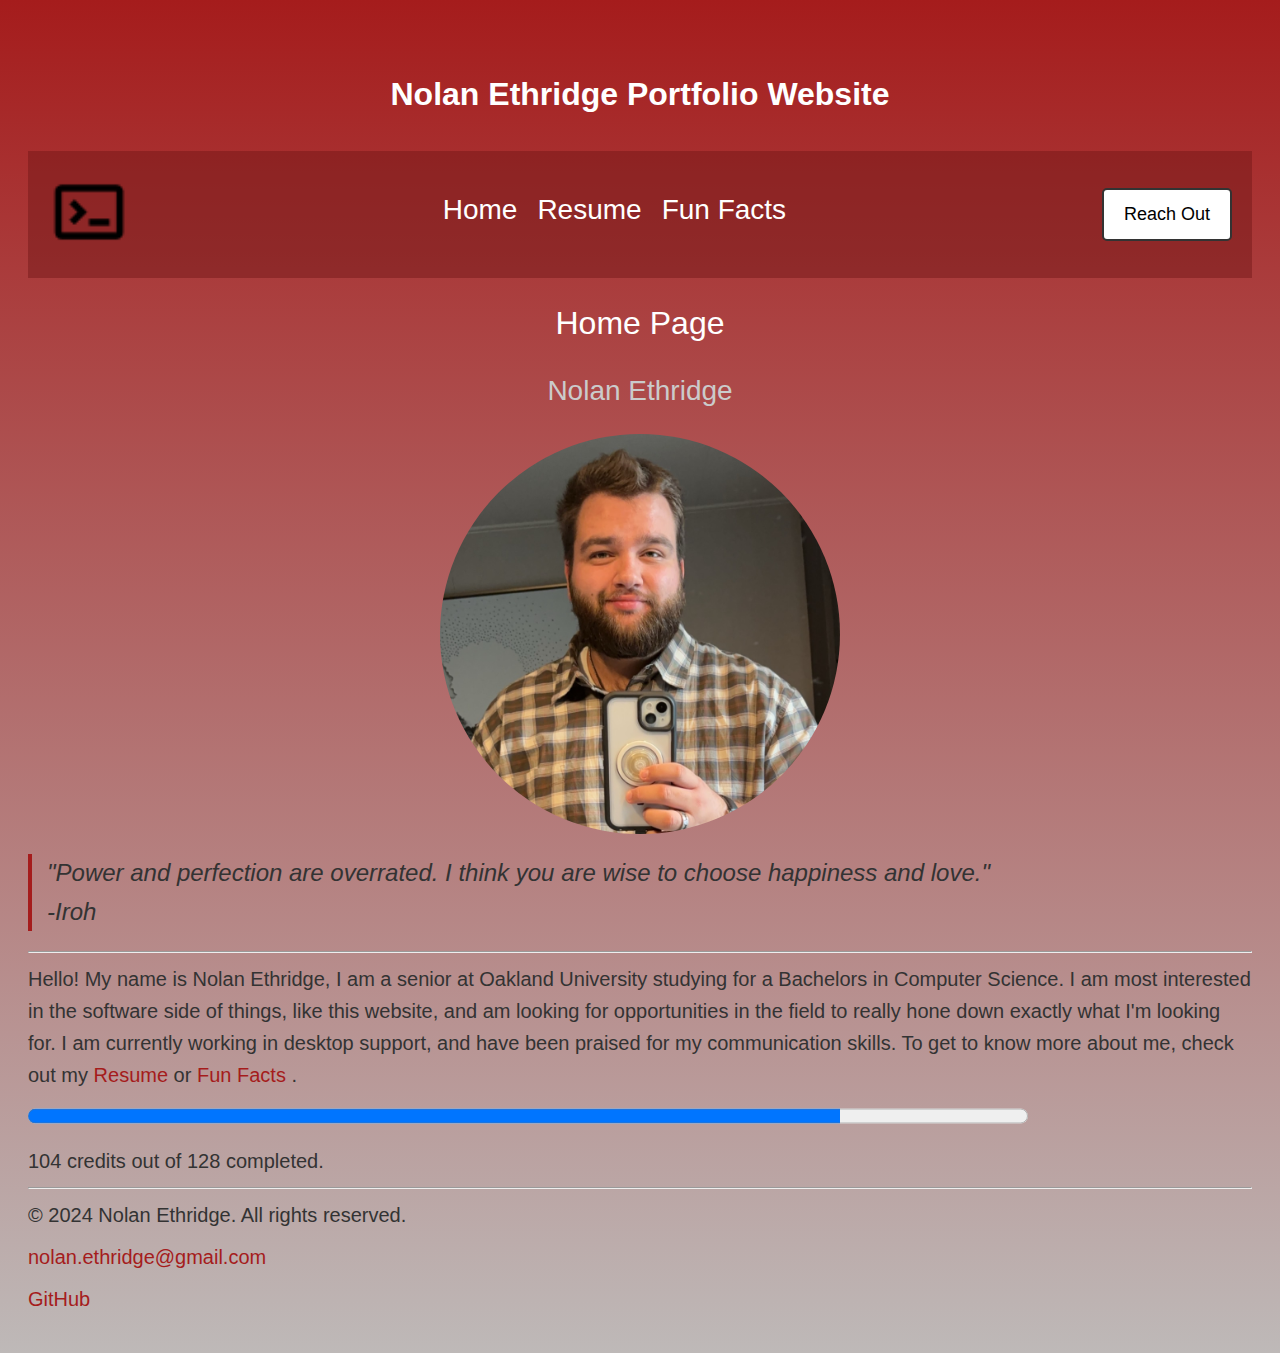
<file: index.html>
<!DOCTYPE html>
<html lang="en">
  <head>
    <!--favicon-->
    <link
      rel="icon"
      type="image/x-icon"
      href="assets/img/terminal-regular-24.png"
    />
    <title>Nolan Ethridge Portfolio Website</title>
    <!-- link css file-->
    <link rel="stylesheet" href="css/single_portfolio_style.css" />
  </head>
  <body>
    <header>
      <!--important headings-->
      <div class="title"><h1>Nolan Ethridge Portfolio Website</h1></div>
      <header class="navbar">
        <!--include below-->
        <!-- logo -->
        <div class="logo">
          <img src="./assets/img/terminal-regular-24.png" />
        </div>
        <nav class="navbar-center">
          <ul>
            <li><a href="./index.html">Home</a></li>
            <li><a href="html/my_resume.html">Resume</a></li>
            <li><a href="html/my_fun_facts.html">Fun Facts</a></li>
          </ul>

          <div class="contact-button">
            <a
              class="cta-button"
              href="https://www.linkedin.com/in/nolanethridge/"
              >Reach Out</a
            >
          </div>
        </nav>
      </header>
      <div class="title">Home Page</div>
      <div class="subtitle">Nolan Ethridge</div>
      <!--picture below-->
    </header>
    <div class="image-round">
      <img src="./assets/img/IMG_1335.jpg" alt="Photo of Nolan Ethridge" />
    </div>
    <blockquote>
      <!--quote-->
      "Power and perfection are overrated. I think you are wise to choose
      happiness and love."<br />-Iroh
    </blockquote>
    <hr />
    <!--line break after quote-->
    <!--about me section-->
    <p>
      Hello! My name is Nolan Ethridge, I am a senior at Oakland University
      studying for a Bachelors in Computer Science. I am most interested in the
      software side of things, like this website, and am looking for
      opportunities in the field to really hone down exactly what I'm looking
      for. I am currently working in desktop support, and have been praised for
      my communication skills. To get to know more about me, check out my
      <a href="html/my_resume.html">Resume</a
      ><!--link to resume-->
      or
      <a href="html/my_fun_facts.html">Fun Facts</a>
      <!--link to fun facts-->
      .
    </p>
    <!--progress bar-->
    <progress
      value="104"
      max="128"
      style="width: 1000px; height: 30px"
    ></progress>
    <p>104 credits out of 128 completed.</p>
    <footer>
      <!--copywrite section-->
      <hr />
      <!--line break for copywrite info-->
      <p>© 2024 Nolan Ethridge. All rights reserved.</p>
      <p>
        <a href="mailto:nolan.ethridge@gmail.com">nolan.ethridge@gmail.com</a>
      </p>
      <p><a href="https://github.com/nolaneth">GitHub</a></p>
    </footer>
  </body>
</html>
</file>
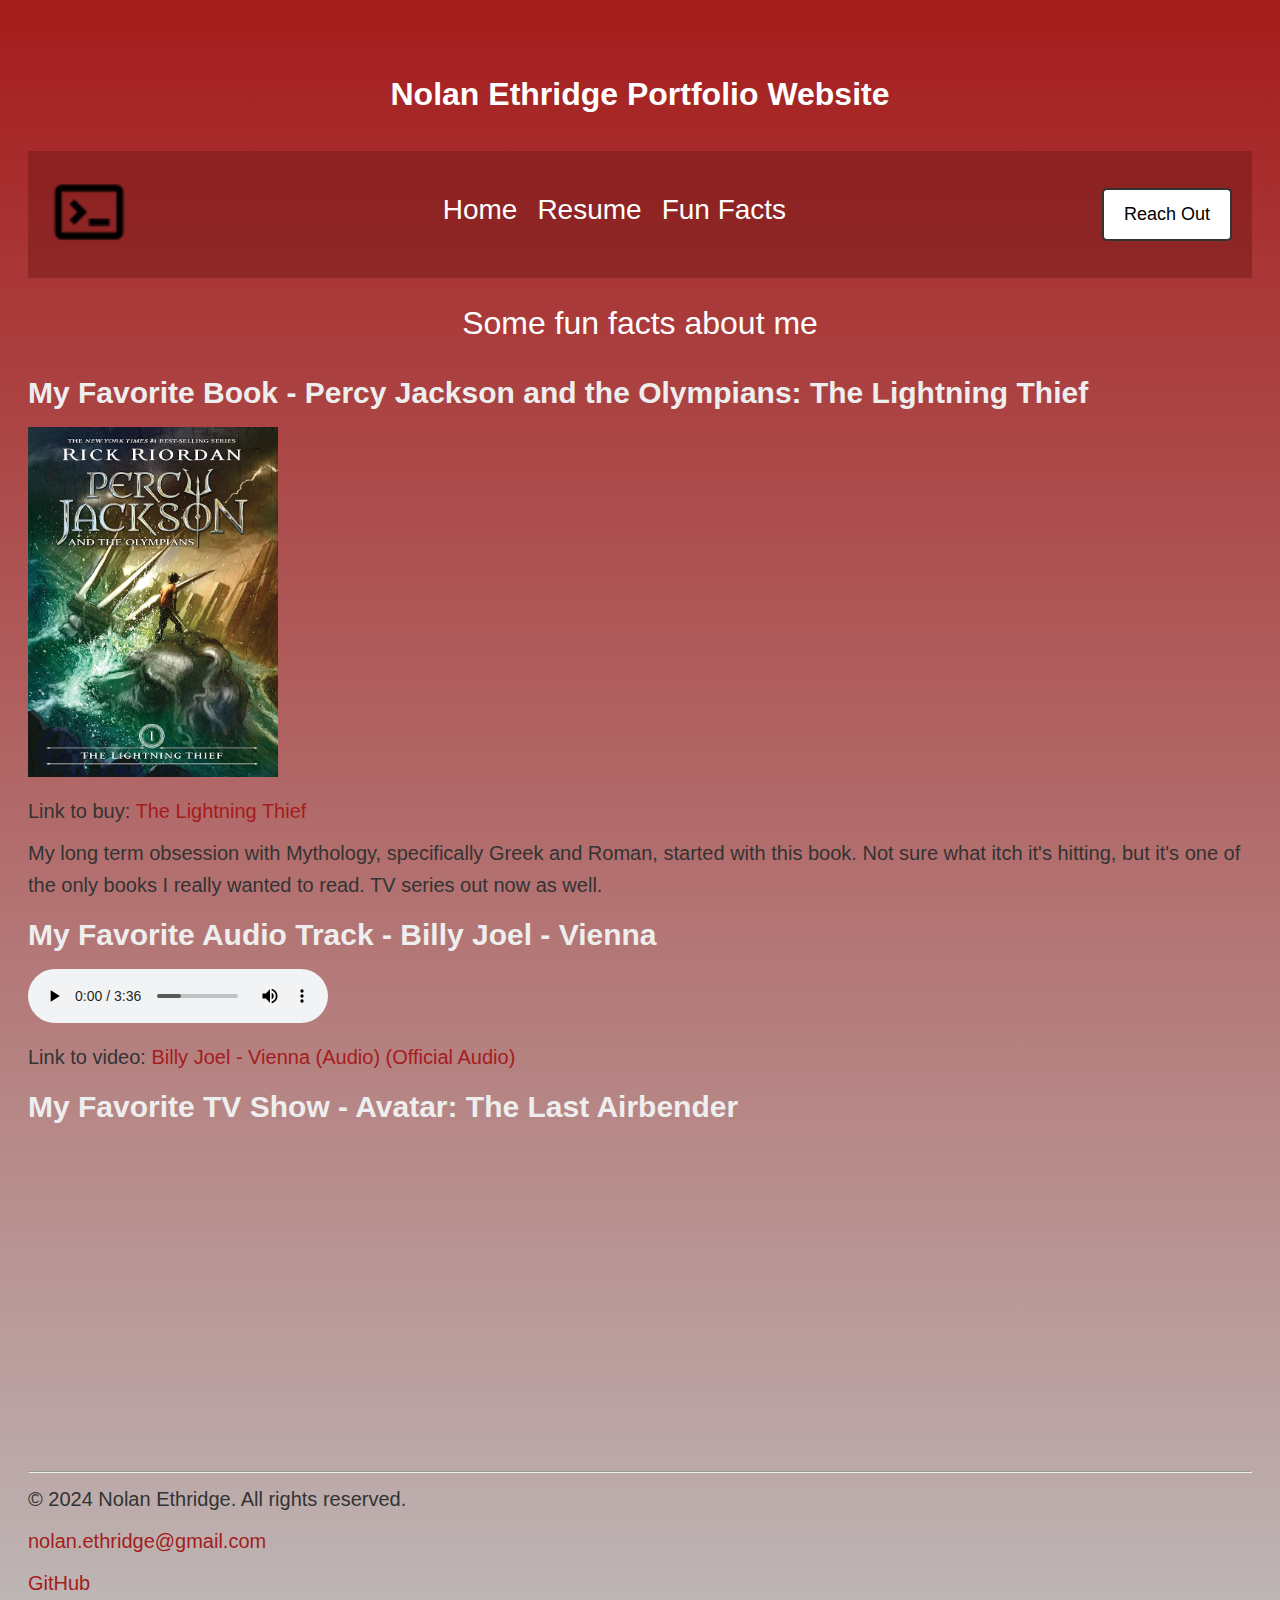
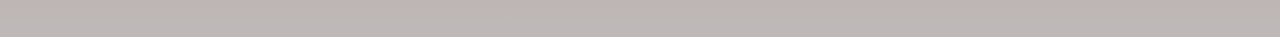
<file: html/my_fun_facts.html>
<!DOCTYPE html>
<html lang="en">
  <head>
    <!--favicon-->
    <link
      rel="icon"
      type="image/x-icon"
      href="../assets/img/terminal-regular-24.png"
    />
    <title>Nolan Ethridge Portfolio Website</title>
    <!-- link css file-->
    <link rel="stylesheet" href="../css/single_portfolio_style.css" />
  </head>
  <body>
    <header>
      <!--important headings-->
      <div class="title"><h1>Nolan Ethridge Portfolio Website</h1></div>
      <header class="navbar">
        <!--include below-->
        <!-- logo -->
        <div class="logo">
          <img src="../assets/img/terminal-regular-24.png" />
        </div>
        <nav class="navbar-center">
          <ul>
            <li><a href="../index.html">Home</a></li>
            <li><a href="../html/my_resume.html">Resume</a></li>
            <li><a href="../html/my_fun_facts.html">Fun Facts</a></li>
          </ul>

          <div class="contact-button">
            <a
              class="cta-button"
              href="https://www.linkedin.com/in/nolanethridge/"
              >Reach Out</a
            >
          </div>
        </nav>
      </header>
      <div class="title">Some fun facts about me</div>
    </header>
    <main>
      <!--favorite book-->
      <h3>
        My Favorite Book - Percy Jackson and the Olympians: The Lightning Thief
      </h3>
      <!--cover image-->
      <img
        src="../assets/img/91WN6a6F3RL._AC_UF1000,1000_QL80_.jpg"
        alt="Book cover of The Lightning Thief"
        width="250"
        height="350"
      />
      <!--link to buy book-->
      <p>
        Link to buy:
        <a
          href="https://www.amazon.com/Lightning-Thief-Percy-Jackson-Olympians/dp/0786838655"
          target="_blank"
          >The Lightning Thief</a
        >
      </p>
      <!--short description-->
      <p>
        My long term obsession with Mythology, specifically Greek and Roman,
        started with this book. Not sure what itch it's hitting, but it's one of
        the only books I really wanted to read. TV series out now as well.
      </p>
      <!--favorite audio-->
      <h3>My Favorite Audio Track - Billy Joel - Vienna</h3>
      <!--imbedding mp3-->
      <audio controls="">
        <source
          src="../assets/audio/Billy Joel - Vienna (Audio) (Official Audio) [ ezmp3.cc ].mp3"
          type="audio/mp3"
        />
      </audio>
      <!--link to youtube video-->
      <p>
        Link to video:
        <a
          href="https://youtu.be/wccRif2DaGs?si=-vpuu9ecyRoZy1PF"
          target="_blank"
          >Billy Joel - Vienna (Audio) (Official Audio)</a
        >
      </p>
      <!--favorite tv show-->
      <h3>My Favorite TV Show - Avatar: The Last Airbender</h3>
      <!--embedded youtube video-->
      <iframe
        width="560"
        height="315"
        src="https://www.youtube.com/embed/ooVvH2IYz0w?si=uboSFVcEvdUJCaMK"
        title="YouTube video player"
        frameborder="0"
        allow="accelerometer; autoplay; clipboard-write; encrypted-media; gyroscope; picture-in-picture; web-share"
        referrerpolicy="strict-origin-when-cross-origin"
        allowfullscreen
      ></iframe>
    </main>
    <footer>
      <!--copywrite section-->
      <hr />
      <!--line break for copywrite info-->
      <p>© 2024 Nolan Ethridge. All rights reserved.</p>
      <p>
        <a href="mailto:nolan.ethridge@gmail.com">nolan.ethridge@gmail.com</a>
      </p>
      <p><a href="https://github.com/nolaneth">GitHub</a></p>
    </footer>
  </body>
</html>
</file>
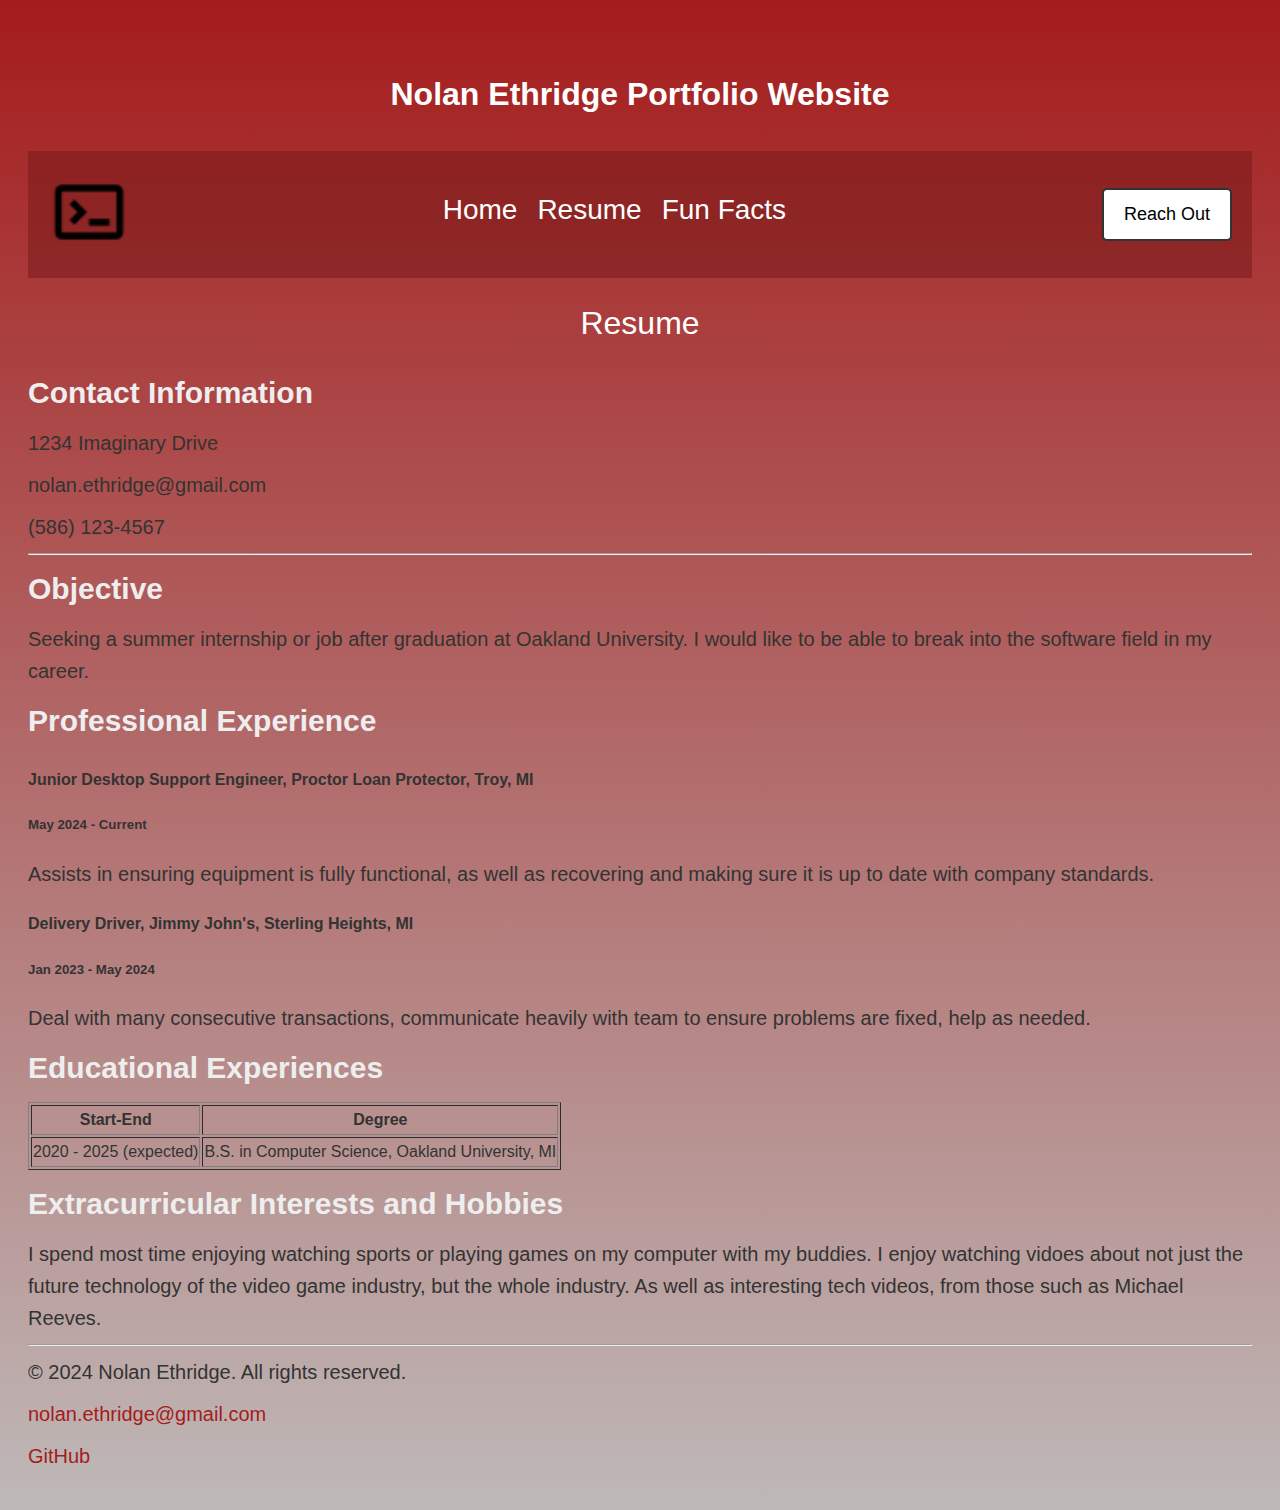
<file: html/my_resume.html>
<!DOCTYPE html>
<html lang="en">
  <head>
    <!--favicon-->
    <link
      rel="icon"
      type="image/x-icon"
      href="../assets/img/terminal-regular-24.png"
    />
    <title>Nolan Ethridge Portfolio Website</title>
    <!-- link css file-->
    <link rel="stylesheet" href="../css/single_portfolio_style.css" />
  </head>
  <body>
    <header>
      <!--important headings-->
      <div class="title"><h1>Nolan Ethridge Portfolio Website</h1></div>
      <header class="navbar">
        <!--include below-->
        <!-- logo -->
        <div class="logo">
          <img src="../assets/img/terminal-regular-24.png" />
        </div>
        <nav class="navbar-center">
          <ul>
            <li><a href="../index.html">Home</a></li>
            <li><a href="../html/my_resume.html">Resume</a></li>
            <li><a href="../html/my_fun_facts.html">Fun Facts</a></li>
          </ul>

          <div class="contact-button">
            <a
              class="cta-button"
              href="https://www.linkedin.com/in/nolanethridge/"
              >Reach Out</a
            >
          </div>
        </nav>
      </header>
      <div class="title">Resume</div>
    </header>
    <main>
      <h3>Contact Information</h3>
      <!-- contact info-->
      <p>1234 Imaginary Drive</p>
      <p>nolan.ethridge@gmail.com</p>
      <p>(586) 123-4567</p>
      <hr />
      <!--horizontal line break-->
      <h3>Objective</h3>
      <!--objective statement-->
      <p>
        Seeking a summer internship or job after graduation at Oakland
        University. I would like to be able to break into the software field in
        my career.
      </p>
      <h3>Professional Experience</h3>
      <!--professional experience-->
      <h4>Junior Desktop Support Engineer, Proctor Loan Protector, Troy, MI</h4>
      <!--job 1-->
      <h5>May 2024 - Current</h5>
      <p>
        Assists in ensuring equipment is fully functional, as well as recovering
        and making sure it is up to date with company standards.
      </p>
      <!--job 2-->
      <h4>Delivery Driver, Jimmy John's, Sterling Heights, MI</h4>
      <h5>Jan 2023 - May 2024</h5>
      <p>
        Deal with many consecutive transactions, communicate heavily with team
        to ensure problems are fixed, help as needed.
      </p>
      <!--educational experiences-->
      <h3>Educational Experiences</h3>
      <!--education table-->
      <table border="1">
        <tbody>
          <tr>
            <th>Start-End</th>
            <th>Degree</th>
          </tr>
          <tr>
            <td>2020 - 2025 (expected)</td>
            <td>B.S. in Computer Science, Oakland University, MI</td>
          </tr>
        </tbody>
      </table>
      <!--extracurriculars-->
      <h3>Extracurricular Interests and Hobbies</h3>
      <p>
        I spend most time enjoying watching sports or playing games on my
        computer with my buddies. I enjoy watching vidoes about not just the
        future technology of the video game industry, but the whole industry. As
        well as interesting tech videos, from those such as Michael Reeves.
      </p>
    </main>
    <footer>
      <!--copywrite section-->
      <hr />
      <!--line break for copywrite info-->
      <p>© 2024 Nolan Ethridge. All rights reserved.</p>
      <p>
        <a href="mailto:nolan.ethridge@gmail.com">nolan.ethridge@gmail.com</a>
      </p>
      <p><a href="https://github.com/nolaneth">GitHub</a></p>
    </footer>
  </body>
</html>
</file>
<file: css/single_portfolio_style.css>
/* styles for header */
.navbar {
  display: flex;
  justify-content: space-between;
  align-items: center; /* Centers items vertically */
  padding: 20px;
  background-color: #70151575; /*background color*/
}

/*logo */
.logo {
  flex: 1;
}

.logo img {
  height: 80px;
  width: 80px;
}

/* Navbar styles */
nav {
  flex: 2;
  display: flex;
  justify-content: center;
}

nav ul {
  list-style: none;
  display: flex;
  justify-content: center;
  gap: 20px;
  padding: 0;
  margin: 0;
}

/*contact button */
.contact-button {
  flex: 1;
  display: flex;
  justify-content: flex-end; /* right side */
}

/*Contact button colors*/
.contact-button .cta-button {
  background-color: #ffffff; /*button color */
  color: rgb(0, 0, 0); /*text color*/
  padding: 10px 20px;
  text-decoration: none;
  border-radius: 5px;
  transition: background-color 0.3s;
  border: 2px solid #333;
  font-size: 18px;
}

/*button hover color*/
.contact-button .cta-button:hover {
  background-color: #a51c1c; /* Darken button on hover */
}

/*navagation text basics*/
nav a {
  text-decoration: none;
  color: #ffffff; /* Default link color */
  transition: color 0.3s; /* Transition for color change */
  font-size: 28px;
}

/*navagation hover*/
nav a:hover {
  color: #f82b2b; /* Change color on hover */
}

/*circular image */
.image-round {
  display: flex;
  justify-content: center;
  align-items: center;
  margin: 20px 0;
}

.image-round img {
  width: 400px;
  height: 400px;
  border-radius: 50%; /* Makes the image circular */
  object-fit: cover;
}

/*body color*/
body {
  background: linear-gradient(to top, #beb9b8, #a51c1c);
}

/*base text styles*/
body {
  font-family: Arial, sans-serif;
  line-height: 1.6;
  color: #333;
  background-color: #f9f9f9;
  padding: 20px;
}

/*headings*/
/*main heading*/
h1 {
  font-size: 32px;
  color: #ffffff;
  margin-bottom: 10px;
}

/*sub heading*/
h3 {
  font-size: 30px;
  color: #eeeeee;
  margin: 10px 0;
}

/*blockquote */
blockquote {
  font-size: 24px;
  font-style: italic;
  margin: 20px 0; /*space above and below */
  padding-left: 15px;
  border-left: 4px solid #a51c1c; /*line on the left */
}

/*paragraphs */
p {
  font-size: 20px;
  margin: 10px 0;
}

/*links */
a {
  color: #a51c1c;
  text-decoration: none; /*remove underline */
}

/*on link hover*/
a:hover {
  text-decoration: underline; /*underline on hover */
  color: #0091ff;
}

/* Classes for titles and subtitles */
/*title size*/
.title {
  font-size: 32px;
  color: #ffffff;
  margin: 20px 0;
  display: flex;
  justify-content: center;
  align-items: center;
}

/*subtitle size*/
.subtitle {
  font-size: 28px;
  color: #cbcbcb;
  margin-bottom: 20px;
  display: flex;
  justify-content: center;
  align-items: center;
}
</file>
